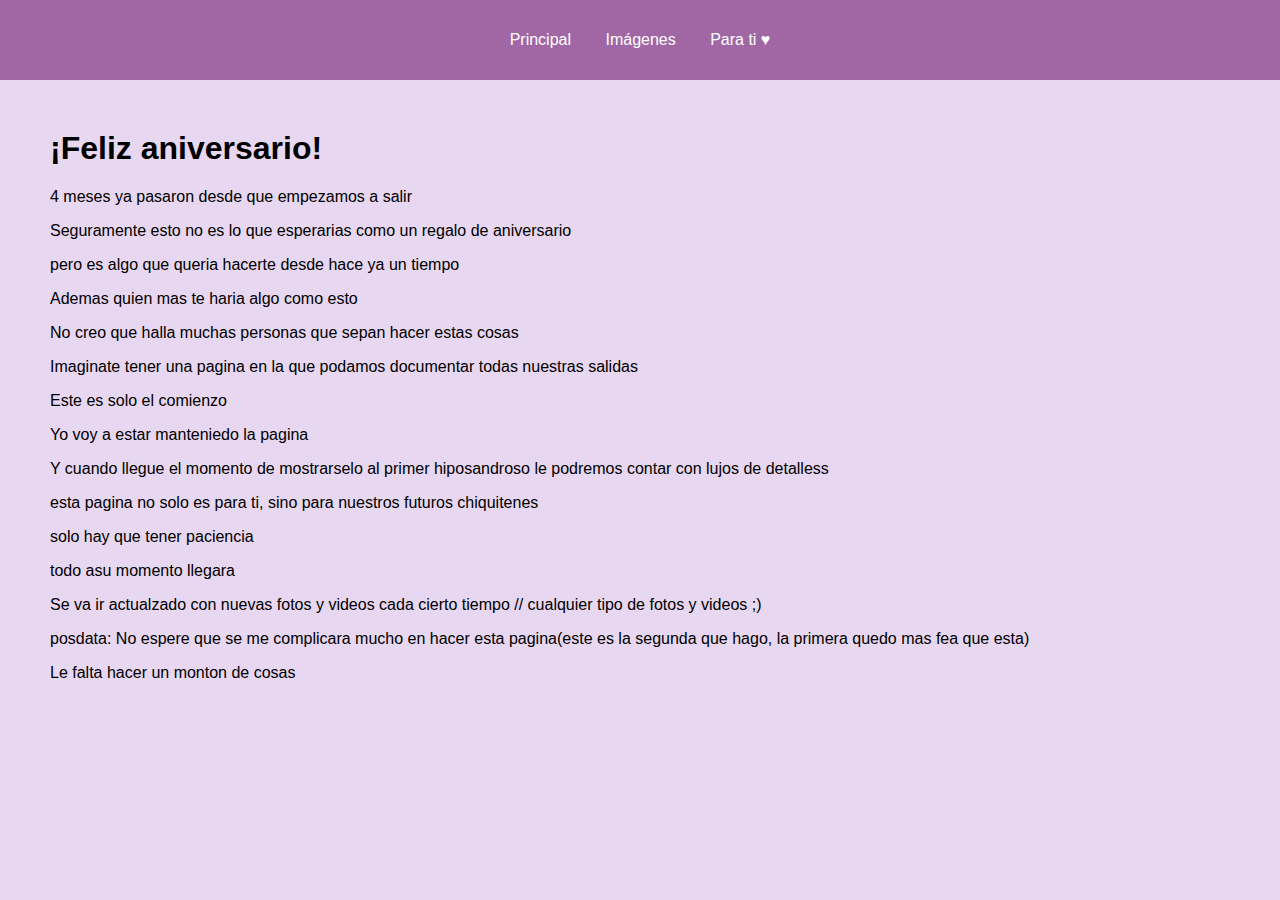
<file: index.html>
<!DOCTYPE html>
<html lang="es">
<head>
    <meta charset="UTF-8">
    <meta name="viewport" content="width=device-width, initial-scale=1.0">
    <title>Página Principal</title>
    <style>
        body {
            font-family: Arial, sans-serif;
            margin: 0;
            padding: 0;
            box-sizing: border-box;
        }
        header {
            background-color: #333;
            color: white;
            padding: 15px;
            text-align: center;
        }
        nav ul {
            list-style: none;
            padding: 0;
        }
        nav ul li {
            display: inline;
            margin: 0 15px;
        }
        nav ul li a {
            color: white;
            text-decoration: none;
        }
    </style>
    <link rel="stylesheet" href="./style2.css">
</head>
<body>
    <header>
        <nav>
            <ul>
                <li><a href="Index.html">Principal</a></li>
                <li><a href="imagenes.html">Imágenes</a></li>
                <!-- <li><a href="videos.html">Videos</a></li> -->
                <li><a href="poema.html">Para ti ♥</a></li>
            </ul>
        </nav>
    </header>
    <main>
        <section>
            <h1>¡Feliz aniversario!</h1>
            <p>4 meses ya pasaron desde que empezamos a salir</p>
            <p>Seguramente esto no es lo que esperarias como un regalo de aniversario</p>
            <p>pero es algo que queria hacerte desde hace ya un tiempo</p>
            <p>Ademas quien mas te haria algo como esto</p>
            <p>No creo que halla muchas personas que sepan hacer estas cosas</p>
            <p>Imaginate tener una pagina en la que podamos documentar todas nuestras salidas</p>
            <p>Este es solo el comienzo</p>
            <p>Yo voy a estar manteniedo la pagina</p>
            <p>Y cuando llegue el momento de mostrarselo al primer hiposandroso le podremos contar con lujos de detalless </p>
            <p>esta pagina no solo es para ti, sino para nuestros futuros chiquitenes</p>
            <p>solo hay que tener paciencia</p>
            <p>todo asu momento llegara</p>

            <p>Se va ir actualzado con nuevas fotos y videos cada cierto tiempo // cualquier tipo de fotos y videos ;) </p>

            <p>posdata: No espere que se me complicara mucho en hacer esta pagina(este es la segunda que hago, la primera quedo mas fea que esta)</p>
            <p>Le falta hacer un monton de cosas</p>
        </section>      
    </main>
</body>
</html>
</file>
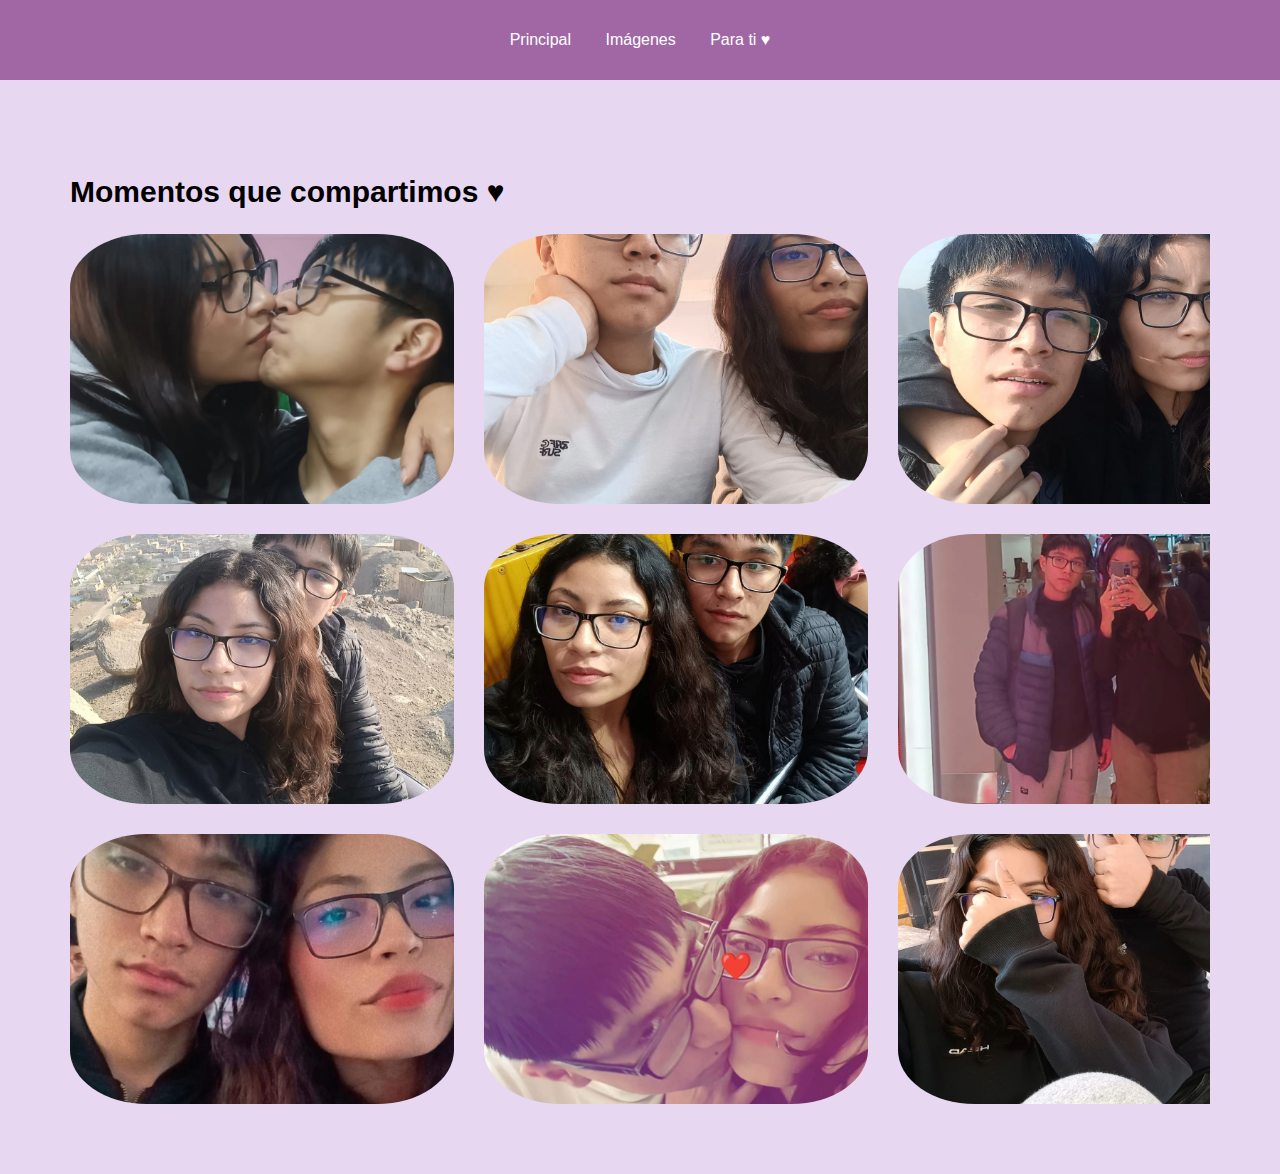
<file: imagenes.html>
<!-- <!DOCTYPE html>
<html lang="en">
<head>
    <meta charset="UTF-8">
    <meta name="viewport" content="width=device-width, initial-scale=1.0">
    <title>Document</title>
    <link rel="stylesheet" href="./style.css">
</head>
<body>
    <header>
        <nav>
            <div><a href="./imagenes.html">imagenes</a></div>
            <div><a href="./videos.html">videos</a></div>
            <div><a href="./palabras.html">videos</a></div>
        </nav>
    </header>
    <section>
        <div class="container_images">
            <div class="image" >
                <img src="./imagenes/Imagen de WhatsApp 2024-09-13 a las 18.02.06_7a73d4f9.jpg" alt="Imagen">
            </div>
            <div class="image">
                <img src="./imagenes/IMG-20240913-WA0008.jpg" alt="Imagen">
            </div>
            <div class="image">
                <img src="./imagenes/IMG-20240913-WA0009.jpg" alt="Imagen">
            </div>
            <div class="image">
                <img src="./imagenes/IMG-20240913-WA0010.jpg" alt="Imagen">
            </div>
            <div class="image">
                <img src="./imagenes/IMG-20240913-WA0011.jpg" alt="Imagen">
            </div>
            <div class="image">
                <img src="./imagenes/IMG-20240913-WA0012.jpg" alt="Imagen">
            </div>
            <div class="image">
                <img src="./imagenes/IMG-20240913-WA0013.jpg" alt="Imagen">
            </div>
            <div class="image">
                <img src="./imagenes/IMG-20240913-WA0014.jpg" alt="Imagen">
            </div>
            <div class="image">
                <img src="./imagenes/IMG-20240913-WA0016.jpg" alt="Imagen">
            </div>
            <div class="image">
                <img src="./imagenes/IMG-20240913-WA0017.jpg" alt="Imagen">
            </div>
            <div class="image">
                <img src="./imagenes/IMG-20240913-WA0018.jpg" alt="Imagen">
            </div>
            <div class="image">
                <img src="./imagenes/IMG-20240913-WA0019.jpg" alt="Imagen">
            </div>     
            <div class="image">
                <img src="./imagenes/IMG-20240913-WA0020.jpg" alt="Imagen">
            </div>    
            <div class="image">
                <img src="./imagenes/IMG-20240913-WA0022.jpg" alt="Imagen">
            </div>   
            <div class="image">
                <img src="./imagenes/IMG-20240913-WA0023.jpg" alt="Imagen">
            </div> 
             <div class="image image_route">
                <img src="./imagenes/IMG-20240913-WA0021.jpg" alt="Imagen">
            </div>
        </div>
    </section>
</body>
</html> -->

<!DOCTYPE html>
<html lang="es">
<head>
    <meta charset="UTF-8">
    <meta name="viewport" content="width=device-width, initial-scale=1.0">
    <title>Imágenes</title>
    <style>
        body {
            font-family: Arial, sans-serif;
            margin: 0;
            padding: 0;
            box-sizing: border-box;
        }
        header {
            background-color: #333;
            color: white;
            padding: 15px;
            text-align: center;
        }
        nav ul {
            list-style: none;
            padding: 0;
        }
        nav ul li {
            display: inline;
            margin: 0 15px;
        }
        nav ul li a {
            color: white;
            text-decoration: none;
        }
        section {
            padding: 20px;
            margin: 20px;
        }
        img {
            max-width: 100%;
            height: auto;
            display: block;
            margin: 0 auto;
        }
    </style>
    <link rel="stylesheet" href="./style2.css">
</head>
<body>
    <header>
        <nav>
            <ul>
                <li><a href="Index.html">Principal</a></li>
                <li><a href="imagenes.html">Imágenes</a></li>
                <!-- <li><a href="videos.html">Videos</a></li> -->
                <li><a href="poema.html">Para ti ♥</a></li>
            </ul>
        </nav>
    </header>
    <section>
        <h2> Momentos que compartimos ♥ </h2>
        <div class="container_images">
        <div class="image">
            <img src="./imagenes/file.jpg" alt="imagen">
        </div>
        <div class="image">
            <img src="./imagenes/file (1).jpg" alt="imagen">
        </div>
        <!-- <div  class="image">
            <img src="./imagenes/file (2).jpg" alt="imagen">
        </div> -->
        <div  class="image">
            <img src="./imagenes/file (3).jpg" alt="imagen">
        </div>
        <div  class="image">
            <img src="./imagenes/file (4).jpg" alt="imagen">
        </div>
        <div  class="image">
            <img src="./imagenes/file (5).jpg" alt="imagen">
        </div>
        <div  class="image">
            <img src="./imagenes/file (6).jpg" alt="imagen">
        </div>
        <div  class="image">
            <img src="./imagenes/file (7).jpg" alt="imagen">
        </div>
        <div  class="image">
            <img src="./imagenes/file (8).jpg" alt="imagen">
        </div>
        <div  class="image">
            <img src="./imagenes/file (9).jpg" alt="imagen">
        </div>
    </section>
</body>
</html>
</file>
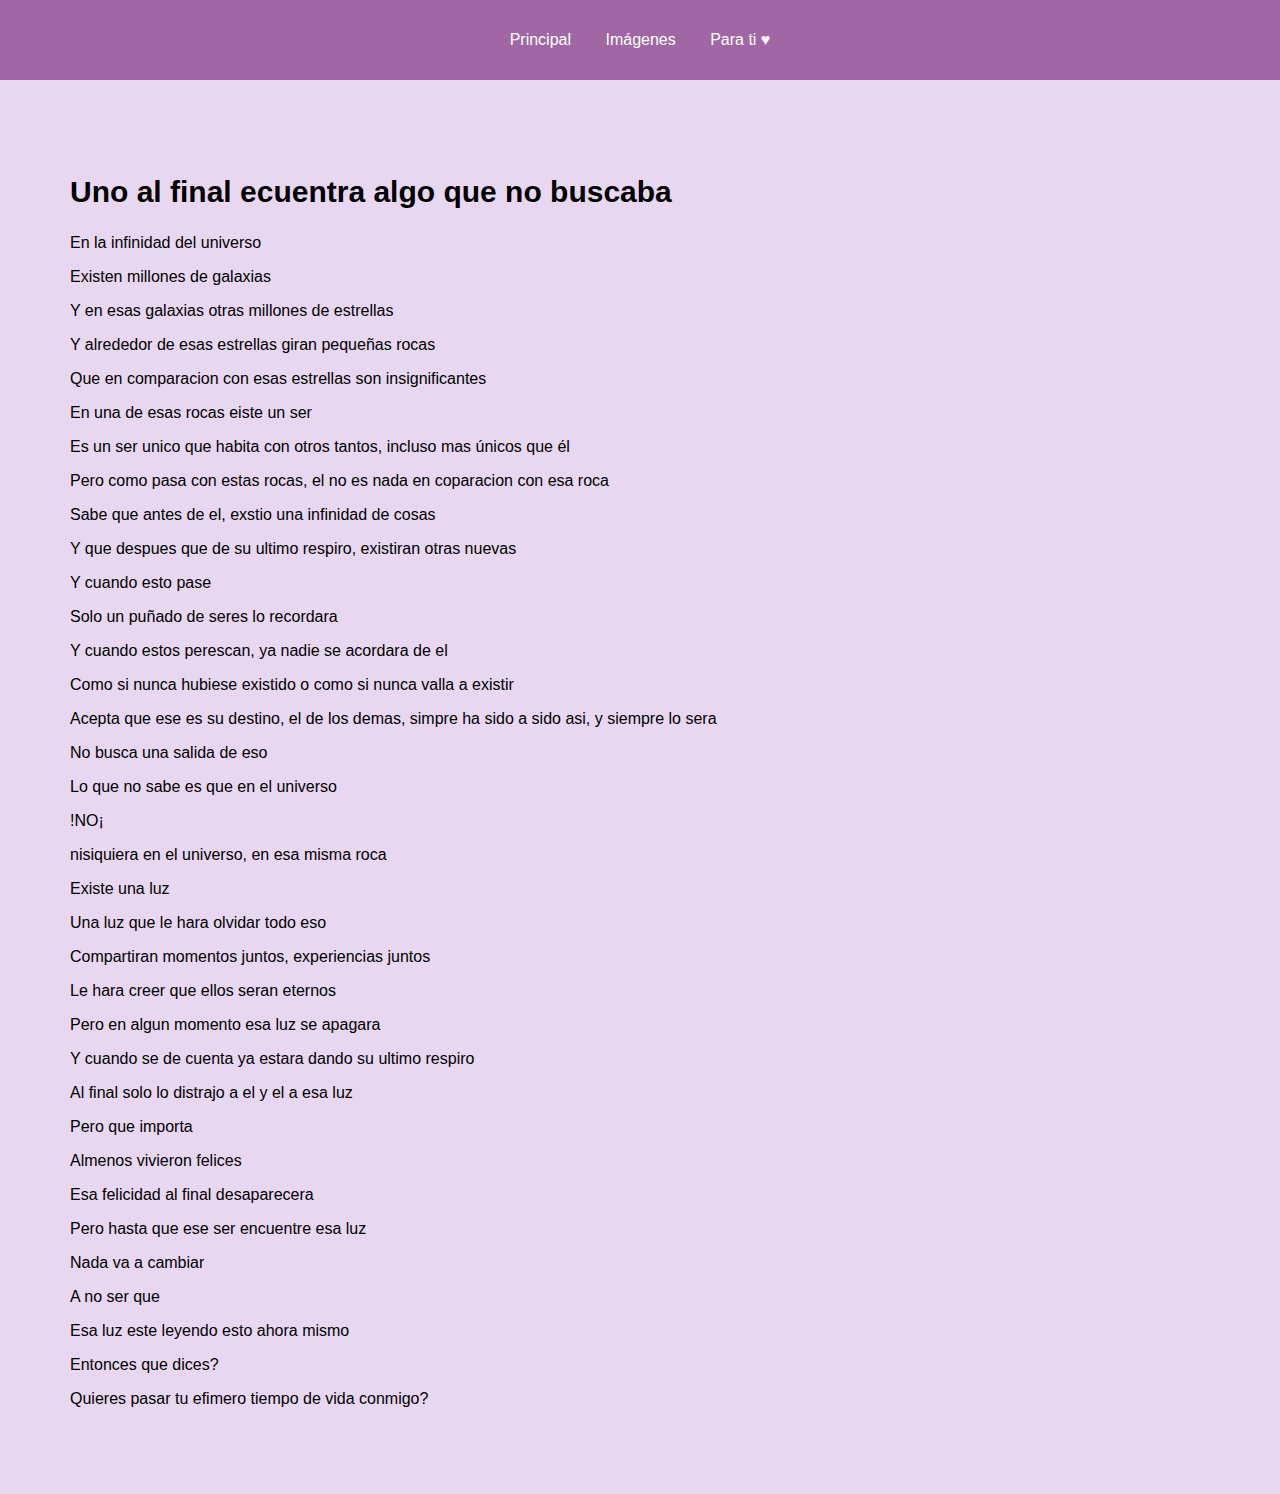
<file: poema.html>
<!DOCTYPE html>
<html lang="es">
<head>
    <meta charset="UTF-8">
    <meta name="viewport" content="width=device-width, initial-scale=1.0">
    <title>Poema</title>
    <style>
        body {
            font-family: Arial, sans-serif;
            margin: 0;
            padding: 0;
            box-sizing: border-box;
        }
        header {
            background-color: #A167A5;
            color: white;
            padding: 15px;
            text-align: center;
        }
        nav ul {
            list-style: none;
            padding: 0;
        }
        nav ul li {
            display: inline;
            margin: 0 15px;
        }
        nav ul li a {
            color: white;
            text-decoration: none;
        }
        section {
            padding: 20px;
            margin: 20px;
        }
    </style>
    <link rel="stylesheet" href="./style2.css">
</head>
<body>
    <header>
        <nav>
            <ul>
                <li><a href="Index.html">Principal</a></li>
                <li><a href="imagenes.html">Imágenes</a></li>
                <!-- <li><a href="videos.html">Videos</a></li> -->
                <li><a href="poema.html">Para ti ♥</a></li>
            </ul>
        </nav>
    </header>
    <section>
        <h2>Uno al final ecuentra algo que no buscaba</h2>
        <!-- Aquí puedes añadir tu poema -->
        <p>En la infinidad del universo</p>
        <p>Existen millones de galaxias</p>
        <p>Y en esas galaxias otras millones de estrellas</p>
        <p>Y alrededor de esas estrellas giran pequeñas rocas</p>
        <p>Que en comparacion con esas estrellas son insignificantes</p>
        <p>En una de esas rocas eiste un ser</p>
        <p>Es un ser unico que habita con otros tantos, incluso mas únicos que él</p>
        <p>Pero como pasa con estas rocas, el no es nada en coparacion con esa roca</p>
        <p>Sabe que antes de el, exstio una infinidad de cosas</p>
        <p>Y que despues que de su ultimo respiro, existiran otras nuevas</p>
        <p>Y cuando esto pase</p>
        <p>Solo un puñado de seres lo recordara</p>
        <p>Y cuando estos perescan, ya nadie se acordara de el</p>
        <P>Como si nunca hubiese existido o como si nunca valla a existir</P>
        <p>Acepta que ese es su destino, el de los demas, simpre ha sido a sido asi, y siempre lo sera</p>
        <p>No busca una salida de eso</p>
        <p>Lo que no sabe es que en el universo</p>
        <p>!NO¡</p>
        <p>nisiquiera en el universo, en esa misma roca</p>
        <p>Existe una luz</p>
        <p>Una luz que le hara olvidar todo eso</p>
        <p>Compartiran momentos juntos, experiencias juntos</p>
        <p>Le hara creer que ellos seran eternos</p>
        <p>Pero en algun momento esa luz se apagara</p>
        <p>Y cuando se de cuenta ya estara dando su ultimo respiro</p>
        <p>Al final solo lo distrajo a el y el a esa luz</p>
        <p>Pero que importa</p>
        <p>Almenos vivieron felices</p>
        <p>Esa felicidad al final desaparecera</p>
        <p>Pero hasta que ese ser encuentre esa luz</p>
        <p>Nada va a cambiar</p>
        <p>A no ser que</p>
        <p>Esa luz este leyendo esto ahora mismo</p>
        <p>Entonces que dices?</p>
        <p>Quieres pasar tu efimero tiempo de vida conmigo?</p>
        <!-- Añadir más poemas según sea necesario -->
    </section>
</body>
</html>
</file>
<file: style2.css>
header{
    background-color: #A167A5;
}

body{
    background-color: #E8D7F1;
}

h2{
    font-size: 30px;
}

section{
    margin: 50px;
}

.container_images {
    display: grid;
    justify-items: center; /* Centra horizontalmente */
    align-items: center;
    grid-template-columns: repeat(3, 1fr); /* 3 columnas iguales */
    gap: 30px;
    overflow: hidden; /* Evita que la imagen sobresalga del contenedor */
}

.image {

    width: 30vw;
    height: 30vh;
    transition: 500ms;
    
}

.image:hover{
    scale: 1.1;
}

img {
    width: 100%;
    height: 100%;
    object-fit: cover; /* Asegura que la imagen se ajuste sin distorsionarse */
    border-radius: 20%;
}
</file>
<file: style.css>
body {
    background-color: #D3BCCC;
    height: 100vh;
    width: 100vw;
}

header{
    background-color: #A167A5;
    padding: 50px;
}

.container_section {
    display: flex;
    justify-content: center; /* Centra horizontalmente */
    justify-self: center;
    align-items: center;
    width: 60%;
}

.container_images {
    display: grid;
    justify-items: center; /* Centra horizontalmente */
    align-items: center;
    grid-template-columns: repeat(3, 1fr); /* 3 columnas iguales */
    gap: 30px;
    overflow: hidden; /* Evita que la imagen sobresalga del contenedor */
}

.image {

    width: 30vw;
    height: 30vh;
    transition: 500ms;
    
}

.image:hover{
    scale: 1.15;
}

img {
    width: 100%;
    height: 100%;
    object-fit: cover; /* Asegura que la imagen se ajuste sin distorsionarse */
    border-radius: 20%;
}
</file>
